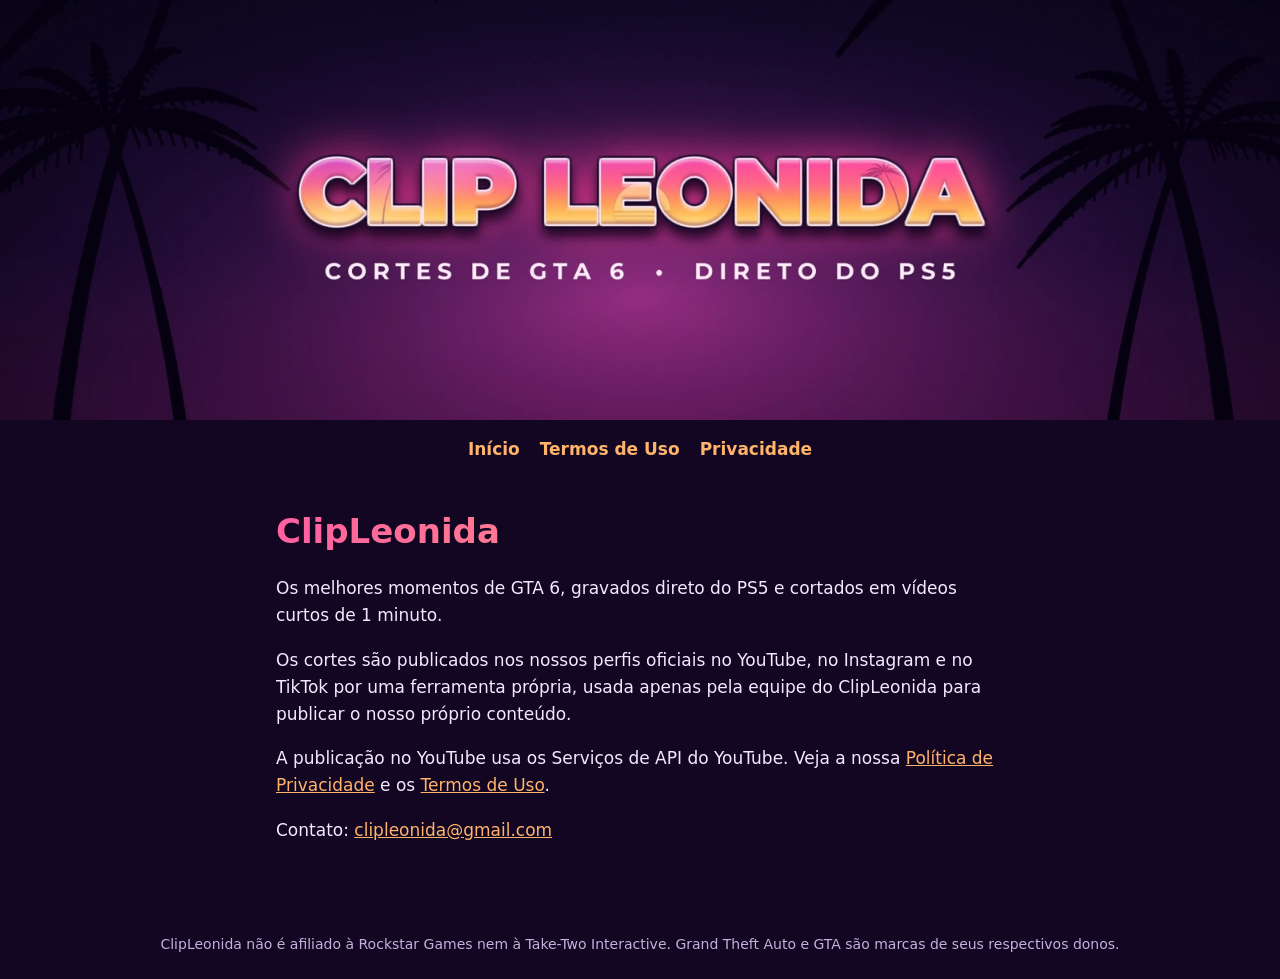
<file: index.html>
<!doctype html>
<html lang="pt-BR">
<head>
<meta charset="utf-8">
<meta name="viewport" content="width=device-width, initial-scale=1">
<title>ClipLeonida – Cortes de GTA 6</title>
<meta name="description" content="Cortes de GTA 6 direto do PS5.">
<link rel="icon" href="logo.png">
<link rel="stylesheet" href="estilo.css">
</head>
<body>
<header>
  <img class="banner" src="banner.jpg" alt="ClipLeonida – Cortes de GTA 6 direto do PS5">
  <nav><a href="./">Início</a><a href="termos.html">Termos de Uso</a><a href="privacidade.html">Privacidade</a></nav>
</header>
<main>
  <h1>ClipLeonida</h1>
  <p>Os melhores momentos de GTA 6, gravados direto do PS5 e cortados em vídeos curtos de 1 minuto.</p>
  <p>Os cortes são publicados nos nossos perfis oficiais no YouTube, no Instagram e no TikTok por uma ferramenta própria, usada apenas pela equipe do ClipLeonida para publicar o nosso próprio conteúdo.</p>
  <p>A publicação no YouTube usa os Serviços de API do YouTube. Veja a nossa <a href="privacidade.html">Política de Privacidade</a> e os <a href="termos.html">Termos de Uso</a>.</p>
  <p>Contato: <a href="mailto:clipleonida@gmail.com">clipleonida@gmail.com</a></p>
</main>
<footer>ClipLeonida não é afiliado à Rockstar Games nem à Take-Two Interactive. Grand Theft Auto e GTA são marcas de seus respectivos donos.</footer>
</body>
</html>
</file>
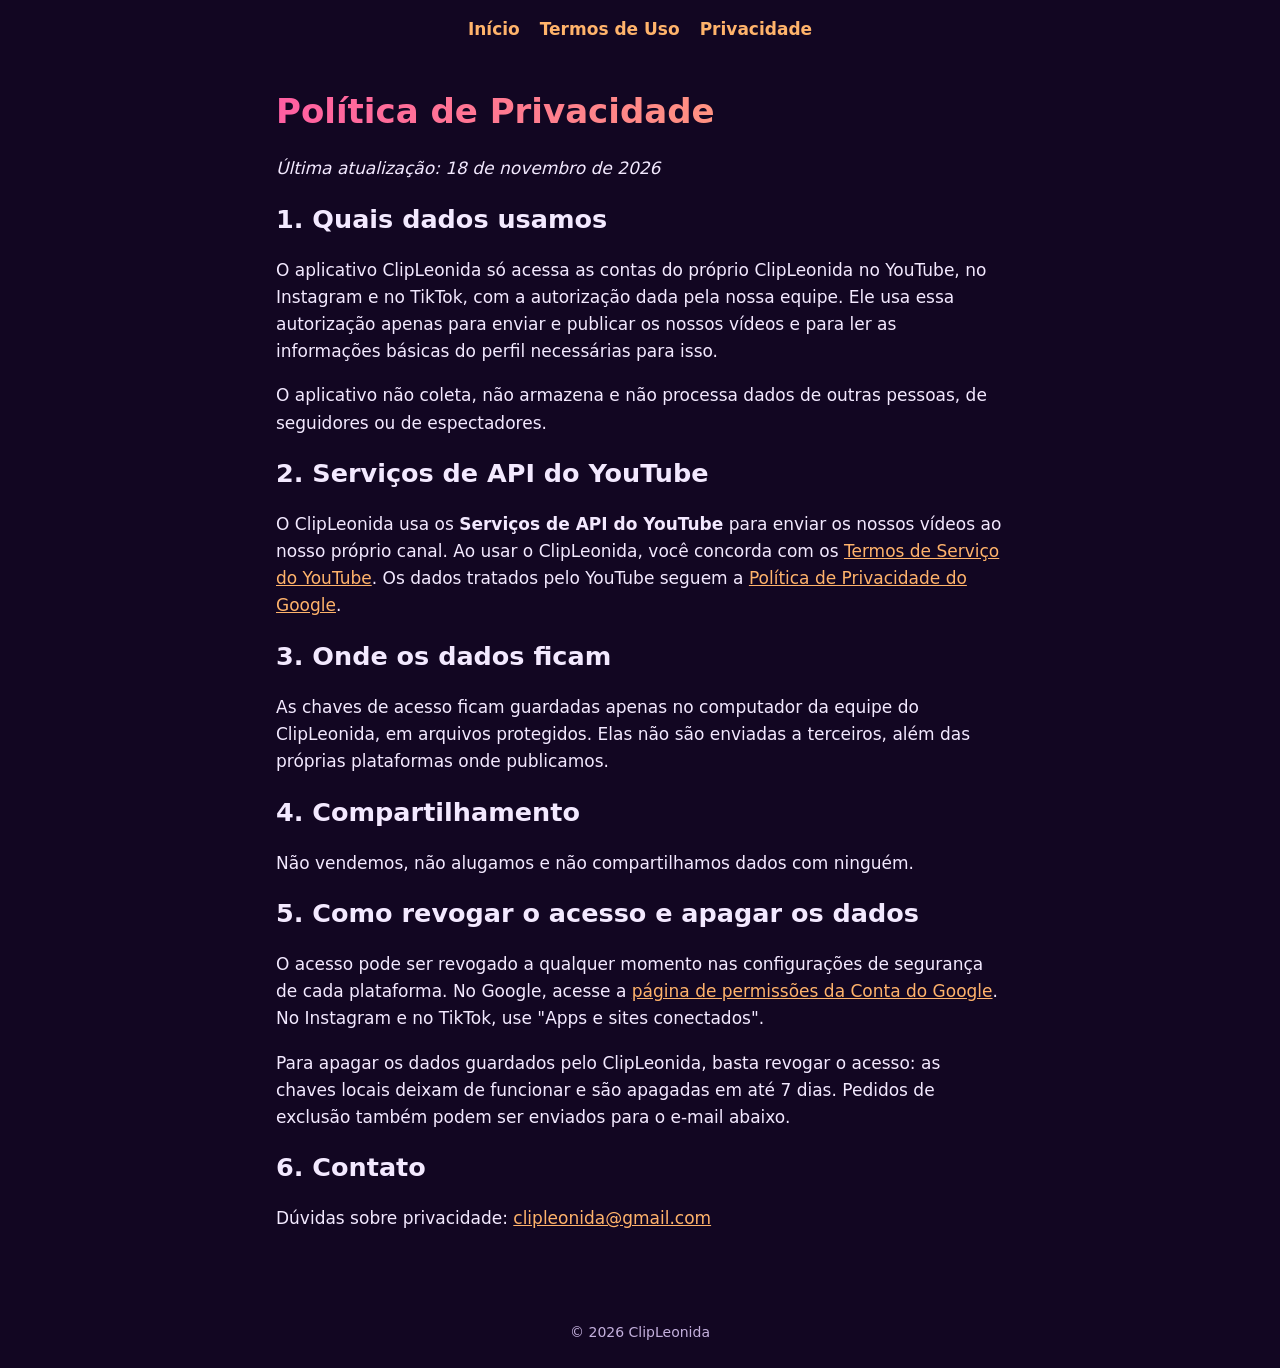
<file: privacidade.html>
<!doctype html>
<html lang="pt-BR">
<head>
<meta charset="utf-8">
<meta name="viewport" content="width=device-width, initial-scale=1">
<title>Política de Privacidade – ClipLeonida</title>
<link rel="icon" href="logo.png">
<link rel="stylesheet" href="estilo.css">
</head>
<body>
<header>
  <nav><a href="./">Início</a><a href="termos.html">Termos de Uso</a><a href="privacidade.html">Privacidade</a></nav>
</header>
<main>
  <h1>Política de Privacidade</h1>
  <p><em>Última atualização: 18 de novembro de 2026</em></p>

  <h2>1. Quais dados usamos</h2>
  <p>O aplicativo ClipLeonida só acessa as contas do próprio ClipLeonida no YouTube, no Instagram e no TikTok, com a autorização dada pela nossa equipe. Ele usa essa autorização apenas para enviar e publicar os nossos vídeos e para ler as informações básicas do perfil necessárias para isso.</p>
  <p>O aplicativo não coleta, não armazena e não processa dados de outras pessoas, de seguidores ou de espectadores.</p>

  <h2>2. Serviços de API do YouTube</h2>
  <p>O ClipLeonida usa os <strong>Serviços de API do YouTube</strong> para enviar os nossos vídeos ao nosso próprio canal. Ao usar o ClipLeonida, você concorda com os <a href="https://www.youtube.com/t/terms">Termos de Serviço do YouTube</a>. Os dados tratados pelo YouTube seguem a <a href="https://policies.google.com/privacy">Política de Privacidade do Google</a>.</p>

  <h2>3. Onde os dados ficam</h2>
  <p>As chaves de acesso ficam guardadas apenas no computador da equipe do ClipLeonida, em arquivos protegidos. Elas não são enviadas a terceiros, além das próprias plataformas onde publicamos.</p>

  <h2>4. Compartilhamento</h2>
  <p>Não vendemos, não alugamos e não compartilhamos dados com ninguém.</p>

  <h2>5. Como revogar o acesso e apagar os dados</h2>
  <p>O acesso pode ser revogado a qualquer momento nas configurações de segurança de cada plataforma. No Google, acesse a <a href="https://security.google.com/settings/security/permissions">página de permissões da Conta do Google</a>. No Instagram e no TikTok, use "Apps e sites conectados".</p>
  <p>Para apagar os dados guardados pelo ClipLeonida, basta revogar o acesso: as chaves locais deixam de funcionar e são apagadas em até 7 dias. Pedidos de exclusão também podem ser enviados para o e-mail abaixo.</p>

  <h2>6. Contato</h2>
  <p>Dúvidas sobre privacidade: <a href="mailto:clipleonida@gmail.com">clipleonida@gmail.com</a></p>
</main>
<footer>© 2026 ClipLeonida</footer>
</body>
</html>
</file>
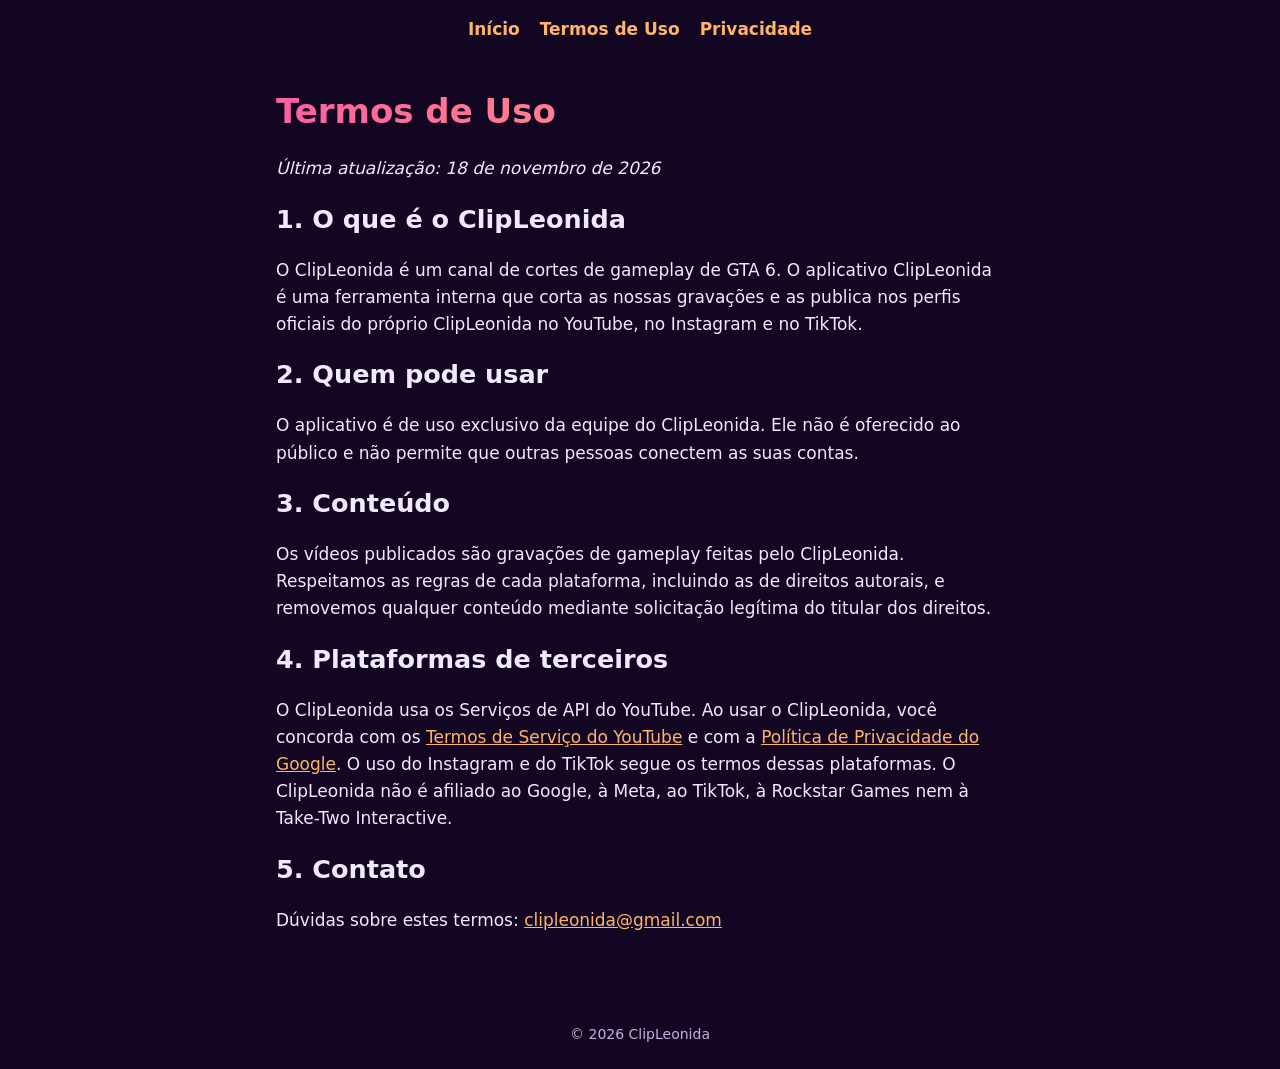
<file: termos.html>
<!doctype html>
<html lang="pt-BR">
<head>
<meta charset="utf-8">
<meta name="viewport" content="width=device-width, initial-scale=1">
<title>Termos de Uso – ClipLeonida</title>
<link rel="icon" href="logo.png">
<link rel="stylesheet" href="estilo.css">
</head>
<body>
<header>
  <nav><a href="./">Início</a><a href="termos.html">Termos de Uso</a><a href="privacidade.html">Privacidade</a></nav>
</header>
<main>
  <h1>Termos de Uso</h1>
  <p><em>Última atualização: 18 de novembro de 2026</em></p>

  <h2>1. O que é o ClipLeonida</h2>
  <p>O ClipLeonida é um canal de cortes de gameplay de GTA 6. O aplicativo ClipLeonida é uma ferramenta interna que corta as nossas gravações e as publica nos perfis oficiais do próprio ClipLeonida no YouTube, no Instagram e no TikTok.</p>

  <h2>2. Quem pode usar</h2>
  <p>O aplicativo é de uso exclusivo da equipe do ClipLeonida. Ele não é oferecido ao público e não permite que outras pessoas conectem as suas contas.</p>

  <h2>3. Conteúdo</h2>
  <p>Os vídeos publicados são gravações de gameplay feitas pelo ClipLeonida. Respeitamos as regras de cada plataforma, incluindo as de direitos autorais, e removemos qualquer conteúdo mediante solicitação legítima do titular dos direitos.</p>

  <h2>4. Plataformas de terceiros</h2>
  <p>O ClipLeonida usa os Serviços de API do YouTube. Ao usar o ClipLeonida, você concorda com os <a href="https://www.youtube.com/t/terms">Termos de Serviço do YouTube</a> e com a <a href="https://policies.google.com/privacy">Política de Privacidade do Google</a>. O uso do Instagram e do TikTok segue os termos dessas plataformas. O ClipLeonida não é afiliado ao Google, à Meta, ao TikTok, à Rockstar Games nem à Take-Two Interactive.</p>

  <h2>5. Contato</h2>
  <p>Dúvidas sobre estes termos: <a href="mailto:clipleonida@gmail.com">clipleonida@gmail.com</a></p>
</main>
<footer>© 2026 ClipLeonida</footer>
</body>
</html>
</file>
<file: estilo.css>
:root {
  --fundo: #120622;
  --cartao: #1f0d36;
  --texto: #f3e9ff;
  --suave: #c4b0dd;
  --rosa: #ff5fa2;
  --laranja: #ffb36b;
}
* { box-sizing: border-box; }
body {
  margin: 0;
  background: var(--fundo);
  color: var(--texto);
  font: 17px/1.6 system-ui, -apple-system, "Segoe UI", Roboto, sans-serif;
}
a { color: var(--laranja); }
header { text-align: center; }
header img.banner { width: 100%; max-height: 420px; object-fit: cover; display: block; }
nav { display: flex; gap: 20px; justify-content: center; padding: 16px; flex-wrap: wrap; }
nav a { text-decoration: none; font-weight: 600; }
main { max-width: 760px; margin: 0 auto; padding: 8px 16px 48px; }
h1, h2 { line-height: 1.25; }
h1 { background: linear-gradient(90deg, var(--rosa), var(--laranja)); -webkit-background-clip: text; background-clip: text; color: transparent; }
.redes { display: flex; gap: 12px; flex-wrap: wrap; padding: 0; list-style: none; }
.redes a { display: inline-block; padding: 10px 18px; border-radius: 999px; background: var(--cartao); text-decoration: none; }
footer { text-align: center; color: var(--suave); font-size: 14px; padding: 24px 16px; }
</file>
